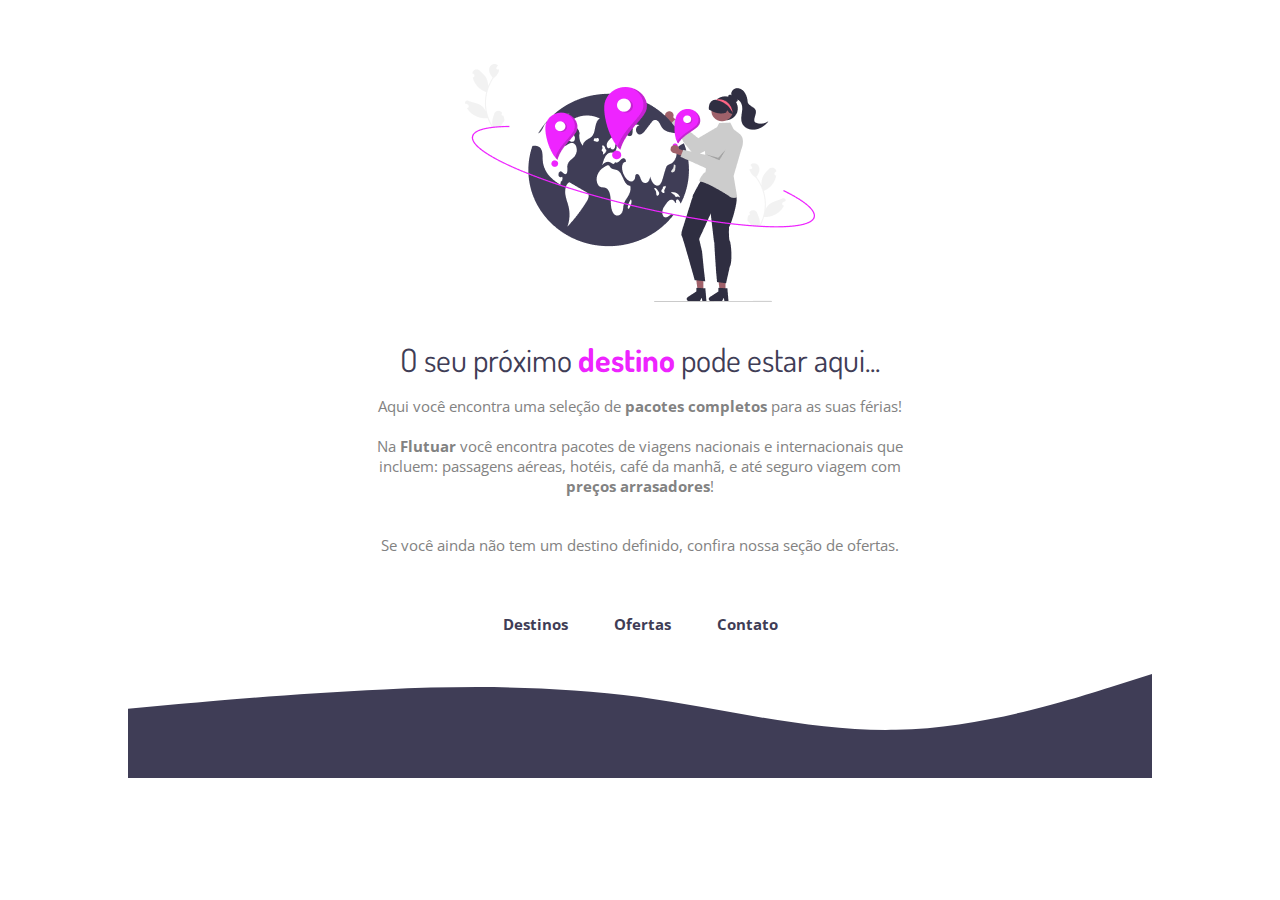
<file: rocketseat/stage02/desafio02/index.html>
<!DOCTYPE html>
<html lang="pt-br">

<head>
  <!-- Importar fontes -->
  <link rel="preconnect" href="https://fonts.googleapis.com">
  <link rel="preconnect" href="https://fonts.gstatic.com" crossorigin>
  <link href="https://fonts.googleapis.com/css2?family=Dosis:wght@400;700&family=Inter:wght@400;700&family=Open+Sans:wght@400;700&display=swap" rel="stylesheet">
  <link rel="stylesheet" href="style.css">
  <link rel="shortcut icon" href="images/favicon.svg" type="image" />
  
  <meta charset="UTF-8">
  <meta name="viewport" content="width=device-width, initial-scale=1.0">
  <title>Agência de Viagens</title>
</head>

<body>
  <div id="main">
    <img
    src="images/img1.png" 
    alt="Desenho de uma pessoa adicionando marcadores de localização no globo terrestre"/>
    
    <h1>O seu próximo <span>destino</span> pode estar aqui...</h1>

    <p id="p1">
      Aqui você encontra uma seleção de <strong>pacotes completos</strong> para as suas férias!
      <br/>
      <br/>
      Na <strong>Flutuar</strong> você encontra pacotes de viagens nacionais e internacionais que incluem: 
      passagens aéreas, hotéis, café da manhã, e até seguro viagem com <strong>preços arrasadores</strong>!
    </p>

    <p id="p2">
      Se você ainda não tem um destino definido, confira nossa seção de ofertas.
    </p>
  </div>

  <div id="footer">
    <div id="line"></div>

    <a 
      target="_blank"
      href="https://melhoresdestinos.com.br">
      Destinos
    </a>
    <a 
      target="_blank"
      href="https://zoom.com.br">
      Ofertas
    </a>
    <a href="mailto:contato@agenciaturismo.com.br">
      Contato
    </a>

    <div>
      <img
        id="wave"
        src="images/wave.svg" 
        alt="Onda roxa canto inferior da tela"/>
    </div>
  </div>
</body>
</html>
</file>
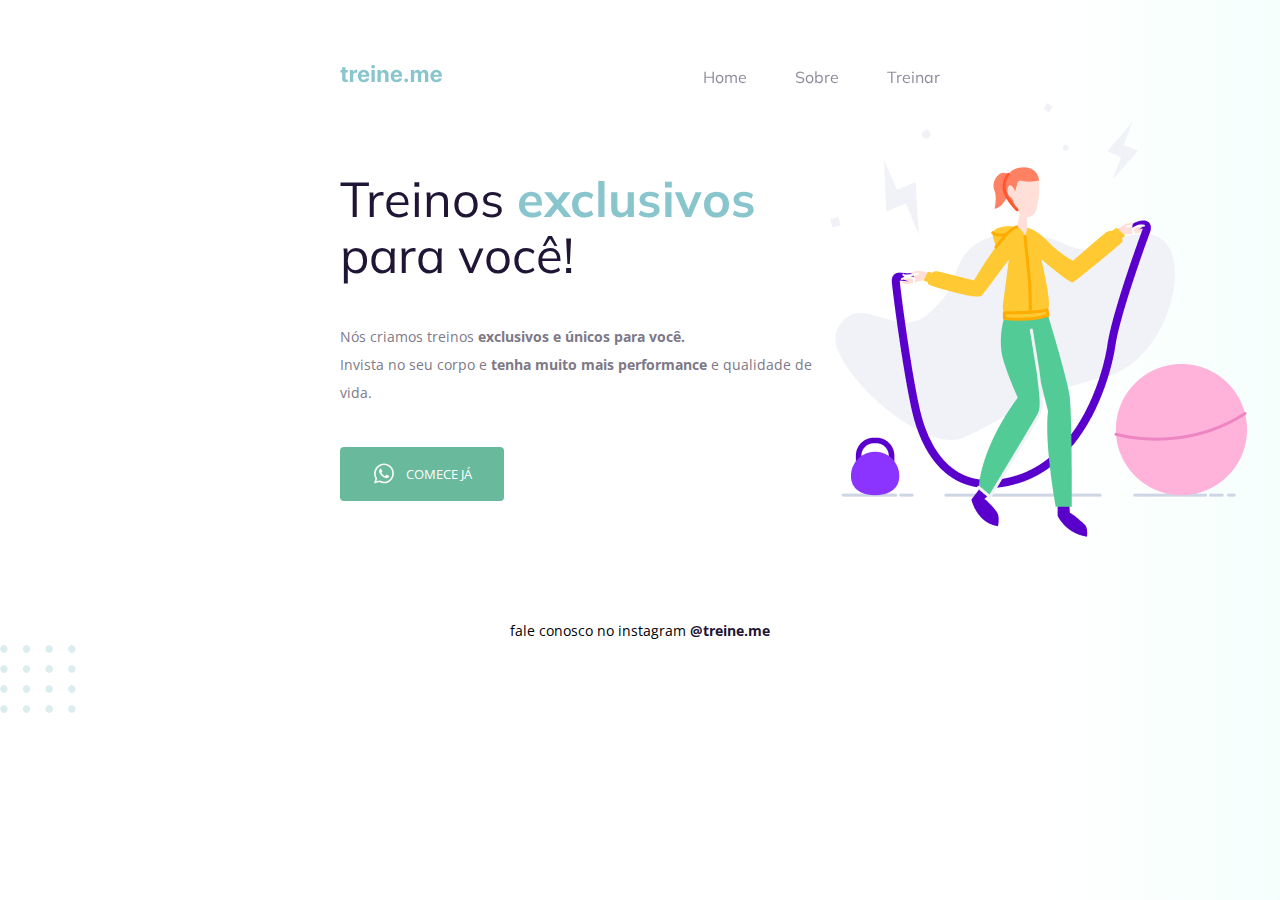
<file: rocketseat/stage02/desafio03/index.html>
<!DOCTYPE html>
<html lang="pt-br">
  <head>
    <link rel="preconnect" href="https://fonts.googleapis.com">
    <link rel="preconnect" href="https://fonts.gstatic.com" crossorigin>

    <meta charset="UTF-8" />
    <meta name="viewport" content="width=device-width, initial-scale=1.0" />
    <title>Treine me</title>

    <link href="https://fonts.googleapis.com/css2?family=Mulish:wght@400;700&family=Open+Sans:wght@400;700&display=swap" rel="stylesheet">

    <link rel="stylesheet" href="style.css">

  </head>
  <body>
    <div class="page">
      <nav>
          <a id="logo" href="#">
            <img src="images/logo.svg" alt="Treine.me" />
          </a>
          <ul>
            <li><a href="#">Home</a></li>
            <li><a href="#">Sobre</a></li>
            <li><a href="#">Treinar</a></li>
          </ul>
        </nav>
        
        <main>
          <section>
            <h1>Treinos <span>exclusivos</span> para você!</h1>
            <p>
              Nós criamos treinos <strong>exclusivos e únicos para você.</strong></br>
              Invista no seu corpo e <strong>tenha muito mais performance</strong> e qualidade de vida.
            </p>
            <button>
              <img src="images/whats.svg" alt="Ícone do whatsapp">
              Comece já
            </button>
          </section>

          <img src="images/img.png" alt="Desenho de uma mulher pulando corta numa academia.">
      </main>

      <footer>
          fale conosco no instagram <a href="https://instagram.com/treineme" target="_blank">@treine.me</a>
      </footer>
    </div>

    <img id="balls" src="images/balls.svg" alt="Bolinhas decorativas verdes no canto inferior direito da página.">

  </body>
</html>
</file>
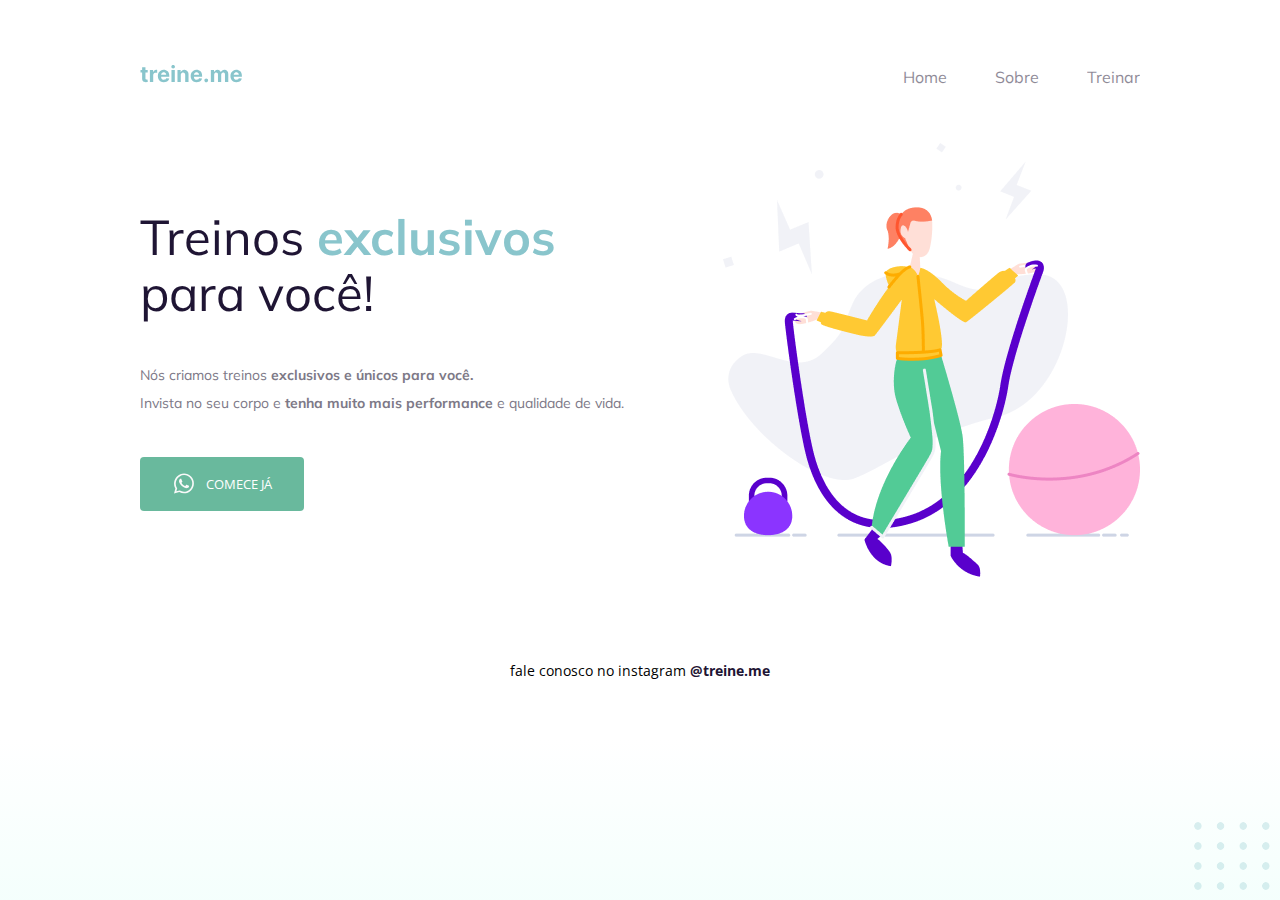
<file: rocketseat/stage02/desafio04/index.html>
<!DOCTYPE html>
<html lang="pt-br">
  <head>
    <link rel="preconnect" href="https://fonts.googleapis.com">
    <link rel="preconnect" href="https://fonts.gstatic.com" crossorigin>

    <meta charset="UTF-8" />
    <meta name="viewport" content="width=device-width, initial-scale=1.0" />
    <title>Treine me</title>

    <link href="https://fonts.googleapis.com/css2?family=Mulish:wght@400;700&family=Open+Sans:wght@400;700&display=swap" rel="stylesheet">

    <link rel="stylesheet" href="style.css">

  </head>
  <body>
    <div class="page">
        <nav>
          <a id="logo" href="#">
            <img src="images/logo.svg" alt="Treine.me" />
          </a>
          <ul>
            <li><a href="#">Home</a></li>
            <li><a href="#">Sobre</a></li>
            <li><a href="#">Treinar</a></li>
          </ul>
        </nav>
    
      <main>
        <section>
          <h1>Treinos <span>exclusivos</span> para você!<h1>

          <p>
            Nós criamos treinos <strong>exclusivos e únicos para você.</strong></br>
            Invista no seu corpo e <strong>tenha muito mais performance</strong> e qualidade de vida.
          </p>

          <button>
              <img src="images/whats.svg" alt="Ícone do whatsapp">
              Comece já
          </button>

        </section>

        <img src="images/img.png" alt="Desenho de uma mulher pulando corta numa academia.">
      </main>
      
      <footer>
          fale conosco no instagram <a href="https://instagram.com/treineme" target="_blank">@treine.me</a>
      </footer>
    </div>

    <img id="balls" src="images/balls.svg" alt="Bolinhas decorativas verdes no canto inferior direito da página.">

  </body>
</html>
</file>
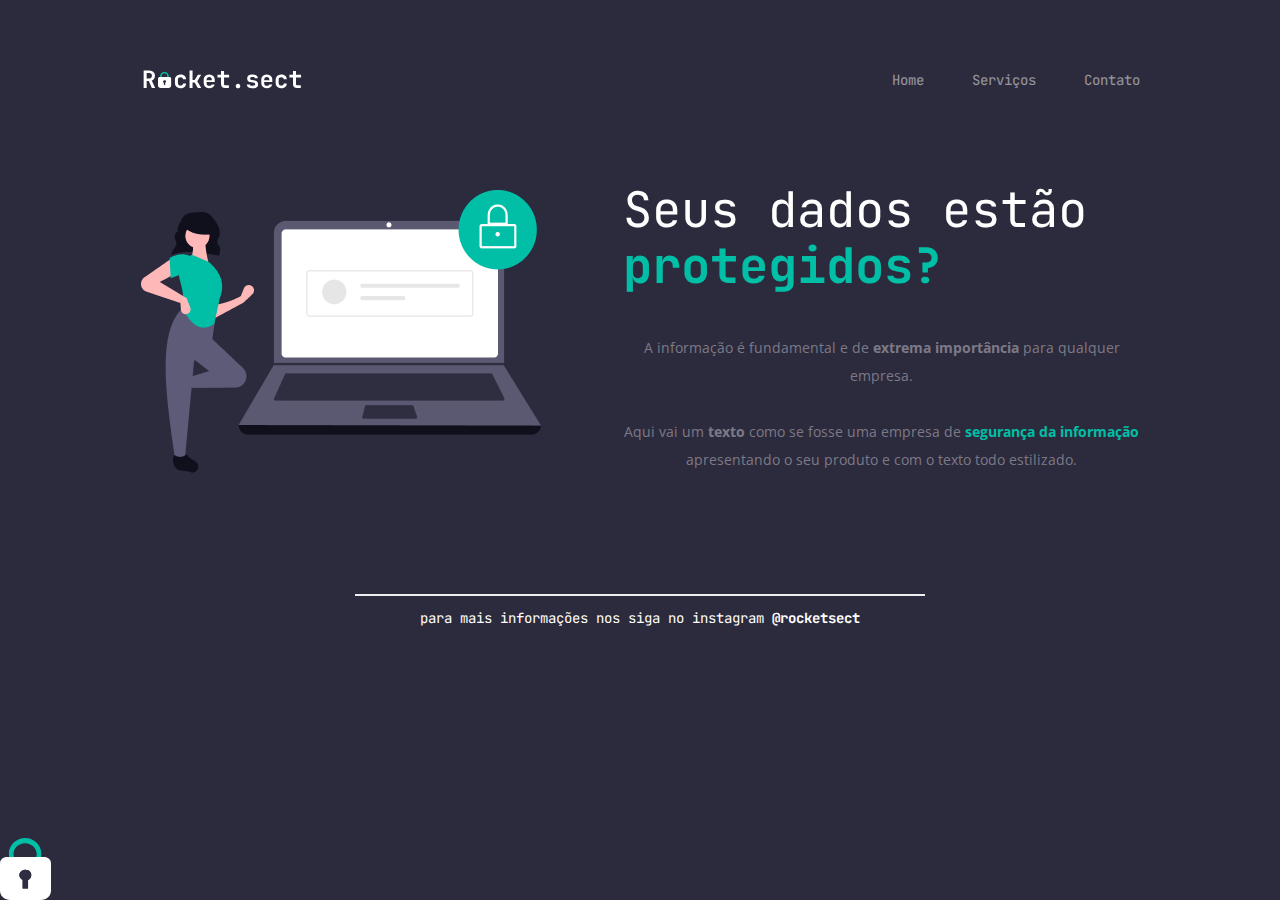
<file: rocketseat/stage02/desafio05/index.html>
<!DOCTYPE html>
<html lang="en">
<head>
  <meta charset="UTF-8">
  <meta name="viewport" content="width=device-width, initial-scale=1.0">
  <title>Treine me</title>
  
  <link rel="preconnect" href="https://fonts.googleapis.com">
  <link rel="preconnect" href="https://fonts.gstatic.com" crossorigin>
  <link href="https://fonts.googleapis.com/css2?family=JetBrains+Mono:wght@400;700&family=Open+Sans:wght@400;700&display=swap" rel="stylesheet">

  <link rel="stylesheet" href="style.css">
</head>
<body>
  <div class="page">
    
    <nav>
      <a id="logo" href="#">
        <img src="images/logo.svg" alt="Treine.me">
      </a>
      <ul>
        <li><a href="#">Home</a></li>
        <li><a href="#">Serviços</a></li>
        <li><a href="#">Contato</a></li>
      </ul>
    </nav>
    
    <main>
      <img src="images/img.png" alt="Mulher ao lado de um computador e um cadeado acima do computador">

      <section>
        <h1>Seus dados estão <span class="bold_green">protegidos?</span></h1>

        <p>A informação é fundamental e de <strong>extrema importância</strong> para qualquer empresa.
          <br><br>
          Aqui vai um <strong>texto</strong> como se fosse uma empresa de <span class="bold_green">segurança da informação</span> apresentando
          o seu produto e com o texto todo estilizado.
        </p>

      </section>

    </main>
    <footer>
      <div></div>
      para mais informações nos siga no instagram <a href="#">@rocketsect</a>
    </footer>
  </div>

  <img id="balls" src="images/padlock.svg" alt="cadeado decorativo no canto inferior esquerdo da pagina">

</body>
</html>
</file>
<file: rocketseat/stage02/desafio02/style.css>
body {
  font-family: 'Open Sans', sans-serif;
  text-align: center;
  margin: 0;
}

#main {
  width: 626px;
  height: 486px;
  margin: 64px auto 64px;
}

#main img{
  margin: 0 auto 32px;
}

h1 {
  color: #3F3D56;
  text-align: center;
  font-family: 'Dosis';
  font-size: 32px;
  font-style: normal;
  font-weight: normal;
  line-height: normal;
  width: 494px;
  margin: 0 auto 16px;
}

h1 span {
  font-weight: bold;
  color: #EE24FF;
}

p {
  color: #828282;
  text-align: center;
  font-family: 'Open Sans';
  font-size: 15px;
  font-style: normal;
  line-height: normal;
}

#p1 {
  width: 540px;
  height: 107px;
  flex-shrink: 0;
  margin: 0 auto 32px;
}

#p2 {
  width: 626px;
  height: 21px;
  flex-shrink: 0;
  margin: 0 auto 0;
}

#footer, a{
  color: #3F3D56;
  text-align: center;
  font-family: Open Sans;
  font-size: 15px;
  font-style: normal;
  font-weight: bold;
}

a {
  text-decoration: none;
}

#footer a + a{
  margin-left: 42px;
}

#wave {
  margin: 40px auto 0px
}
</file>
<file: rocketseat/stage02/desafio03/style.css>
body {
    margin: 0;
    font-family: "Open Sans", sans-serif;
    background: linear-gradient(90deg, rgb(227, 255, 248, 0) 82.08%, rgb(227, 255, 248, 0.38) 100%);
    min-height: 100vh;
  }
  
  .page {
    width: 600px;
    margin: 0 auto;
    padding-top: 65px;
  }
  
  nav {
    display: flex;
    justify-content: space-between;
    align-items: center;
  
    margin-bottom: 15px;
  }
  
  ul {
    display: flex;
    list-style: none;
    gap: 48px;
    margin: 0;
    padding: 0;
  }
  
  a {
    color: #1f1534;
    text-decoration: none;
  }
  
  ul li a {
      opacity: 0.5;
  }
  
  ul li a:hover {
    font-weight: bold;
    opacity: 1;
  }
  
  h1,
  ul {
    font-family: "Mulish", sans-serif;
  }
  
main {
  display: flex;
  align-items: center;
  justify-content: space-between;
}

  h1 {
    font-size: 49px;
    line-height: 56px;
    color: #1f1534;
  
    font-weight: normal;
  
    width: 490px;
  }
  
  h1 span {
    color: #89c5cc;
    font-weight: bold;
  }
  
  section p {
    font-size: 14px;
    line-height: 28px;
    color: #7d7987;
  
    margin: 40px 0;
  }
  
  button {
    color: white;
    text-transform: uppercase;
    font-family: "Open Sans", sans-serif;
  
    background: #69B99D;
    border: none;
    padding: 14px 32px 15px 32px;
  
    display: flex;
    justify-content: center;
    align-items: center;
    gap: 10px;
    border-radius: 4px;
  
    cursor: pointer;
  }
  
  button:hover {
      background: #4EA788;
  }
  
  footer {
    font-size: 14px;
    line-height: 28px;
  
    text-align: center;
  
    margin-top: 80px;
  }
  
  footer a {
    font-weight: bold;
  }
  
  #balls {
      bottom: 0;
      right: 0;
  }
</file>
<file: rocketseat/stage02/desafio04/style.css>
body {
  margin: 0;

  font-family: "Open Sans", sans-serif;

  background: linear-gradient(180deg, rgb(227, 255, 248, 0) 82.08%, rgb(227, 255, 248, 0.38) 100%);

  min-height: 100vh;
}

.page {
  width: 1000px;
  margin: 0 auto;
  padding-top: 65px;
}

nav {
  display: flex;
  justify-content: space-between;
  align-items: center;

  margin-bottom: 55px;
}

ul {
  display: flex;
  gap: 48px;
  list-style: none;
  margin: 0;
  padding: 0;
}

a {
  color: #1f1534;
  text-decoration: none;
}

ul li a {
    opacity: 0.5;
}

ul li a:hover {
  font-weight: bold;
  opacity: 1;
}

ul,
h1 {
  font-family: "Mulish", sans-serif;
}

main {
  display: flex;
  align-items: center;
  justify-content: space-between;
}

h1 {
  font-size: 49px;
  line-height: 56px;
  color: #1f1534;

  font-weight: normal;

  width: 490px;
}

h1 span {
  color: #89c5cc;
  font-weight: bold;
}

p {
  font-size: 14px;
  line-height: 28px;
  color: #7d7987;

  margin: 40px 0;
}

button {
  color: white;
  text-transform: uppercase;
  font-family: "Open Sans", sans-serif;

  background: #69B99D;
  border: 0;
  padding: 14px 32px 15px;

  display: flex;
  align-items: center;
  justify-content: center;
  gap: 10px;

  border-radius: 4px;

  cursor: pointer;
}

footer {
  font-size: 14px;
  line-height: 28px;

  text-align: center;

  margin-top: 80px;
}

footer a {
  font-weight: bold;
}

#balls {
    position: fixed;
    bottom: 0;
    right: 0;
}
</file>
<file: rocketseat/stage02/desafio05/style.css>
body{
  margin: 0;
  font-family: 'Open Sans', sans-serif;
  background: #2C2B3D;
  min-height: 100vh;
}

.page {
  width: 1000px;
  margin: 0 auto;
  padding-top: 65px;
}

nav {
  display: flex;
  justify-content: space-between;
  align-items: center;
  margin-bottom: 55px;
}

ul {
  display: flex;
  gap: 48px;
  list-style: none;
  margin: 0;
  padding: 0;
  font-family: 'JetBrains Mono', monospace;
  font-size: 14px;
}

a{
  color: #FFFFFF;
  text-decoration: none;
}

ul li a {
  opacity: 0.5;
}

ul li a:hover{
  font-weight: bold;
  opacity: 1.0;
}

h1 {
  font-family: 'JetBrains Mono', monospace;
  color: #FFFFFF;
  font-size: 49px;
  font-style: normal;
  font-weight: normal;
  line-height: 56px;
  width: 490px;
}

.bold_green {
  color: #00BFA6;
  font-weight: bold;
}


main {
  display: flex;
  align-items: center;
  justify-content: space-between;
  gap: 82px;
}

section p{
  margin-top: 40px;
  margin-bottom: 40px;
  text-align: center;
}

p {
  color: #7D7987;
  font-family: Open Sans;
  font-size: 14px;
  font-style: normal;
  font-weight: normal;
  line-height: 28px;
}


footer {
  color: #FFFFFF;
  text-align: center;
  font-family: 'JetBrains Mono', monospace;
  font-size: 14px;
  font-style: normal;
  font-weight: normal;
  line-height: 28px;
  margin-top: 80px;
}

footer div {
  width: 568px;
  height: 0px;
  margin: 0 auto 8px;
  border: 1px #ECEFF2 solid;
}

footer a{
  font-weight: bold;
}

#balls {
  position: fixed;
  bottom: 0;
  left: 0;
}
</file>
